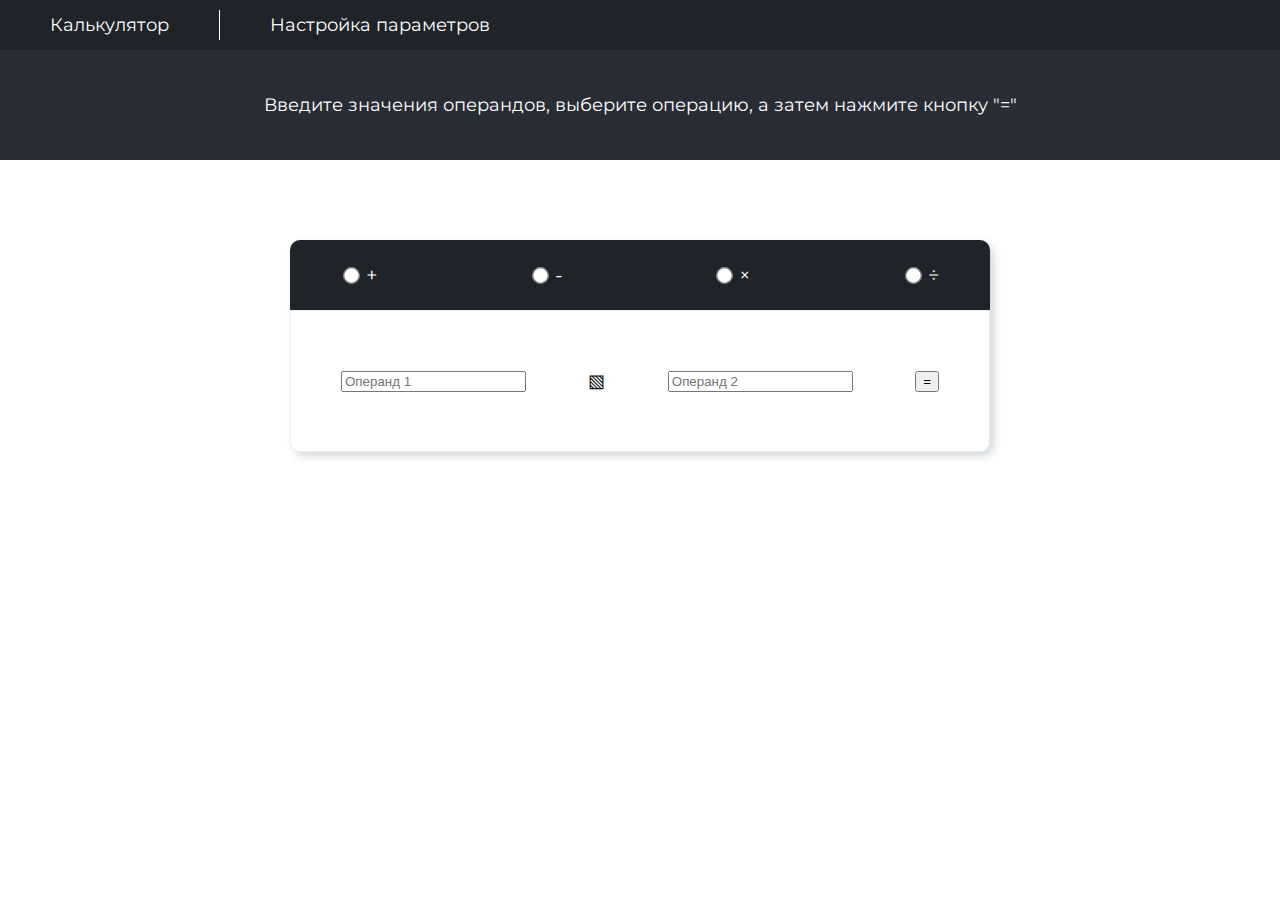
<file: src/html/index.html>
<!doctype html>
<html lang="en">
<head>
    <meta charset="UTF-8">
    <title>Калькулятор: Настройка параметров</title>
    <link href='https://fonts.googleapis.com/css?family=Montserrat' rel='stylesheet'>
    <link href="styles.css" rel="stylesheet">
    <script type="application/javascript" src="index.js"></script>
</head>
<body>
<header>
    <p>Калькулятор</p>
    <div class="header-divider"></div>
    <p>Настройка параметров</p>
</header>
<div class="sub-header">
    <p>Введите значения операндов, выберите операцию, а затем нажмите кнопку "="</p>
</div>
<div class="calculator-container">
    <form method="get" id="calculation-form" action="result.html">
        <div class="operations-wrapper">
            <label>
                <input required type="radio" name="operation" class="operation" value="+">
                +
            </label>
            <label>
                <input required type="radio" name="operation" class="operation" value="-">
                -
            </label>
            <label>
                <input required type="radio" name="operation" class="operation" value="×">
                ×
            </label>
            <label>
                <input required type="radio" name="operation" class="operation" value="÷">
                ÷
            </label>
        </div>
        <div class="operands-wrapper">
            <input required name="firstOperand" type="number" step="any" placeholder="Операнд 1">
            <span id="operation-label">▧</span>
            <input required name="secondOperand" type="number" step="any" placeholder="Операнд 2">
            <input type="submit" value="=">
        </div>
    </form>
</div>
</body>
</html>
</file>
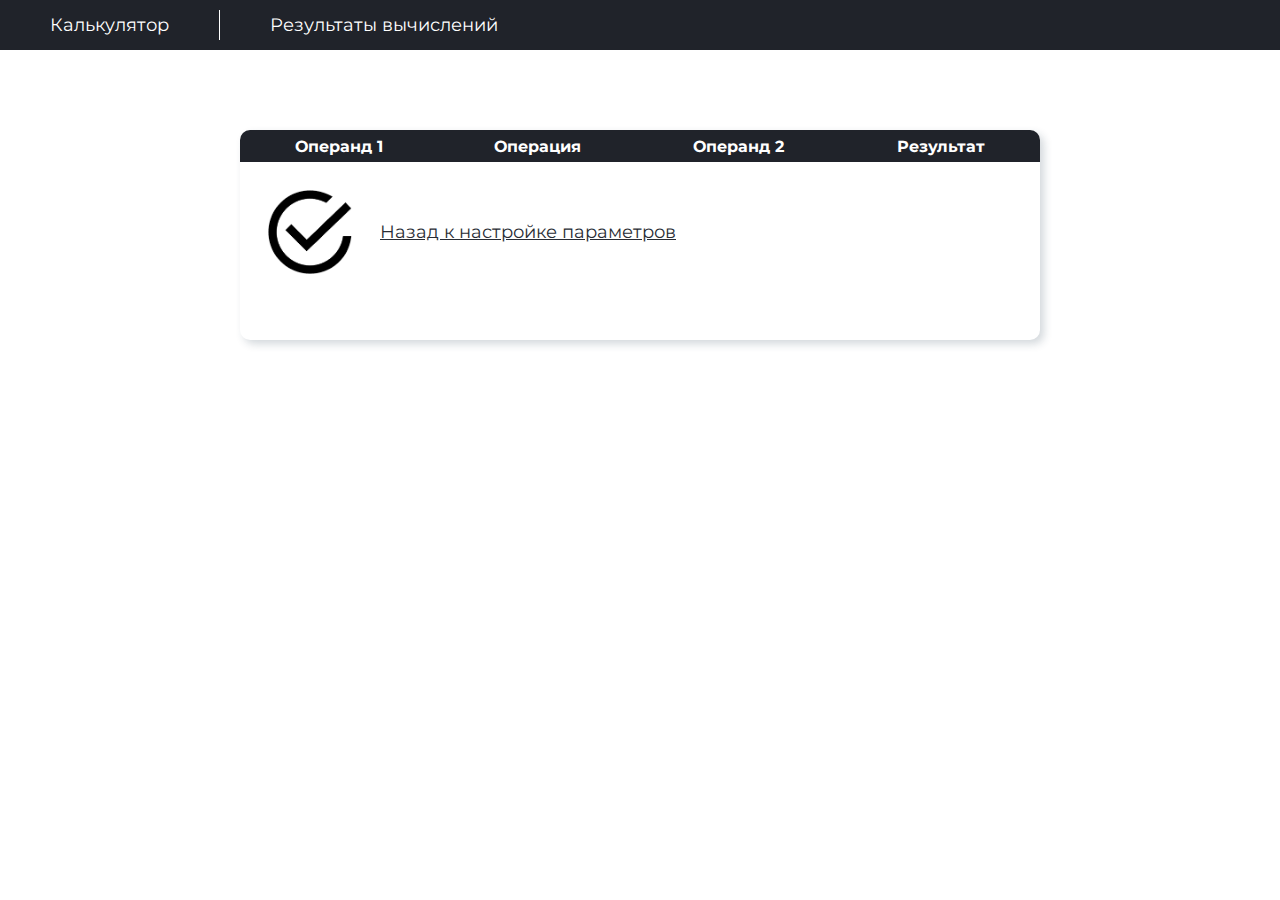
<file: src/html/result.html>
<!doctype html>
<html lang="en">
<head>
    <meta charset="UTF-8">
    <title>Калькулятор: Результаты</title>
    <link href='https://fonts.googleapis.com/css?family=Montserrat' rel='stylesheet'>
    <link href="styles.css" rel="stylesheet">
    <script type="application/javascript" src="result.js"></script>
</head>
<body>
<header>
    <p>Калькулятор</p>
    <div class="header-divider"></div>
    <p>Результаты вычислений</p>
</header>
<div class="result-container">
    <table>
        <thead>
        <tr>
            <th>Операнд 1</th>
            <th>Операция</th>
            <th>Операнд 2</th>
            <th>Результат</th>
        </tr>
        </thead>
        <tbody id="tbody-result">
        </tbody>
    </table>
    <div class="sub-table">
        <img class="img-result" src="assets/success.png" alt="success">
        <a id="link-home" href="index.html">Назад к настройке параметров</a>
    </div>
</div>
</body>
</html>
</file>
<file: src/html/styles.css>
html, body {
    font-family: 'Montserrat', serif;
    font-size: 18px;
    padding: 0;
    margin: 0;
    height: 100%;
    background-color: #fff;
}

body {
    display: flex;
    flex-direction: column;
}

header {
    height: 50px;
    display: flex;
    align-items: center;
    padding-left: 50px;
    background-color: #20232A;
    color: #ffffff;
}

.header-divider {
    border-right: 1px solid #fff;
    height: 30px;
    margin: 0 50px;
}

.sub-header {
    display: flex;
    flex-direction: column;
    align-items: center;
    padding: 20px 0;
    background-color: #282c34;
    color: #fff;
}

p {
    margin: 24px 0;
}

.title {
    font-size: 24px;
    font-weight: bolder;
}

.calculator-container {
    border-radius: 10px;
    min-height: 210px;
    min-width: 700px;
    margin: 80px auto;
    box-shadow: 4px 4px 8px 0 rgba(34, 60, 80, 0.2);
}

.operations-wrapper {
    display: flex;
    justify-content: space-between;
    align-items: center;
    height: 70px;
    padding: 0 50px;
    background-color: #20232A;
    border-radius: 10px 10px 0 0;
    color: #fff;
}

.operations-wrapper > label {
    font-size: 20px;
}

.operation {
    transform: scale(1.3);
}

.operands-wrapper {
    display: flex;
    justify-content: space-between;
    align-items: center;
    height: 140px;
    padding: 0 50px;
    border-radius: 0 0 10px 10px;
    border: 1px solid #ececec;
}

#operation-label {
    min-width: 16px;
}

.result-container {
    border-radius: 10px;
    min-height: 210px;
    min-width: 800px;
    margin: 80px auto;
    box-shadow: 4px 4px 8px 0 rgba(34, 60, 80, 0.2);
}

.img-result {
    height: 100px;
    width: fit-content;
}

table {
    border-collapse: collapse;
    width: 100%;
    font-size: 16px;
}

table th, td {
    height: 30px;
}

table th {
    background-color: #20232A;
    color: #fff ;
}

table th:first-child {
    border-radius: 10px 0 0 0;
}

table th:last-child {
    border-radius: 0 10px 0 0;
}

table td {
    text-align: center;
    border-bottom: 1px solid #ececec;
}

.sub-table {
    padding: 20px;
    display: flex;
    align-items: center;
}

.sub-table *:not(:last-child) {
    margin-right: 20px;
}

#link-home {
    color: #282c34;
}

#link-home:hover {
    color: #61dafb;
}
</file>
